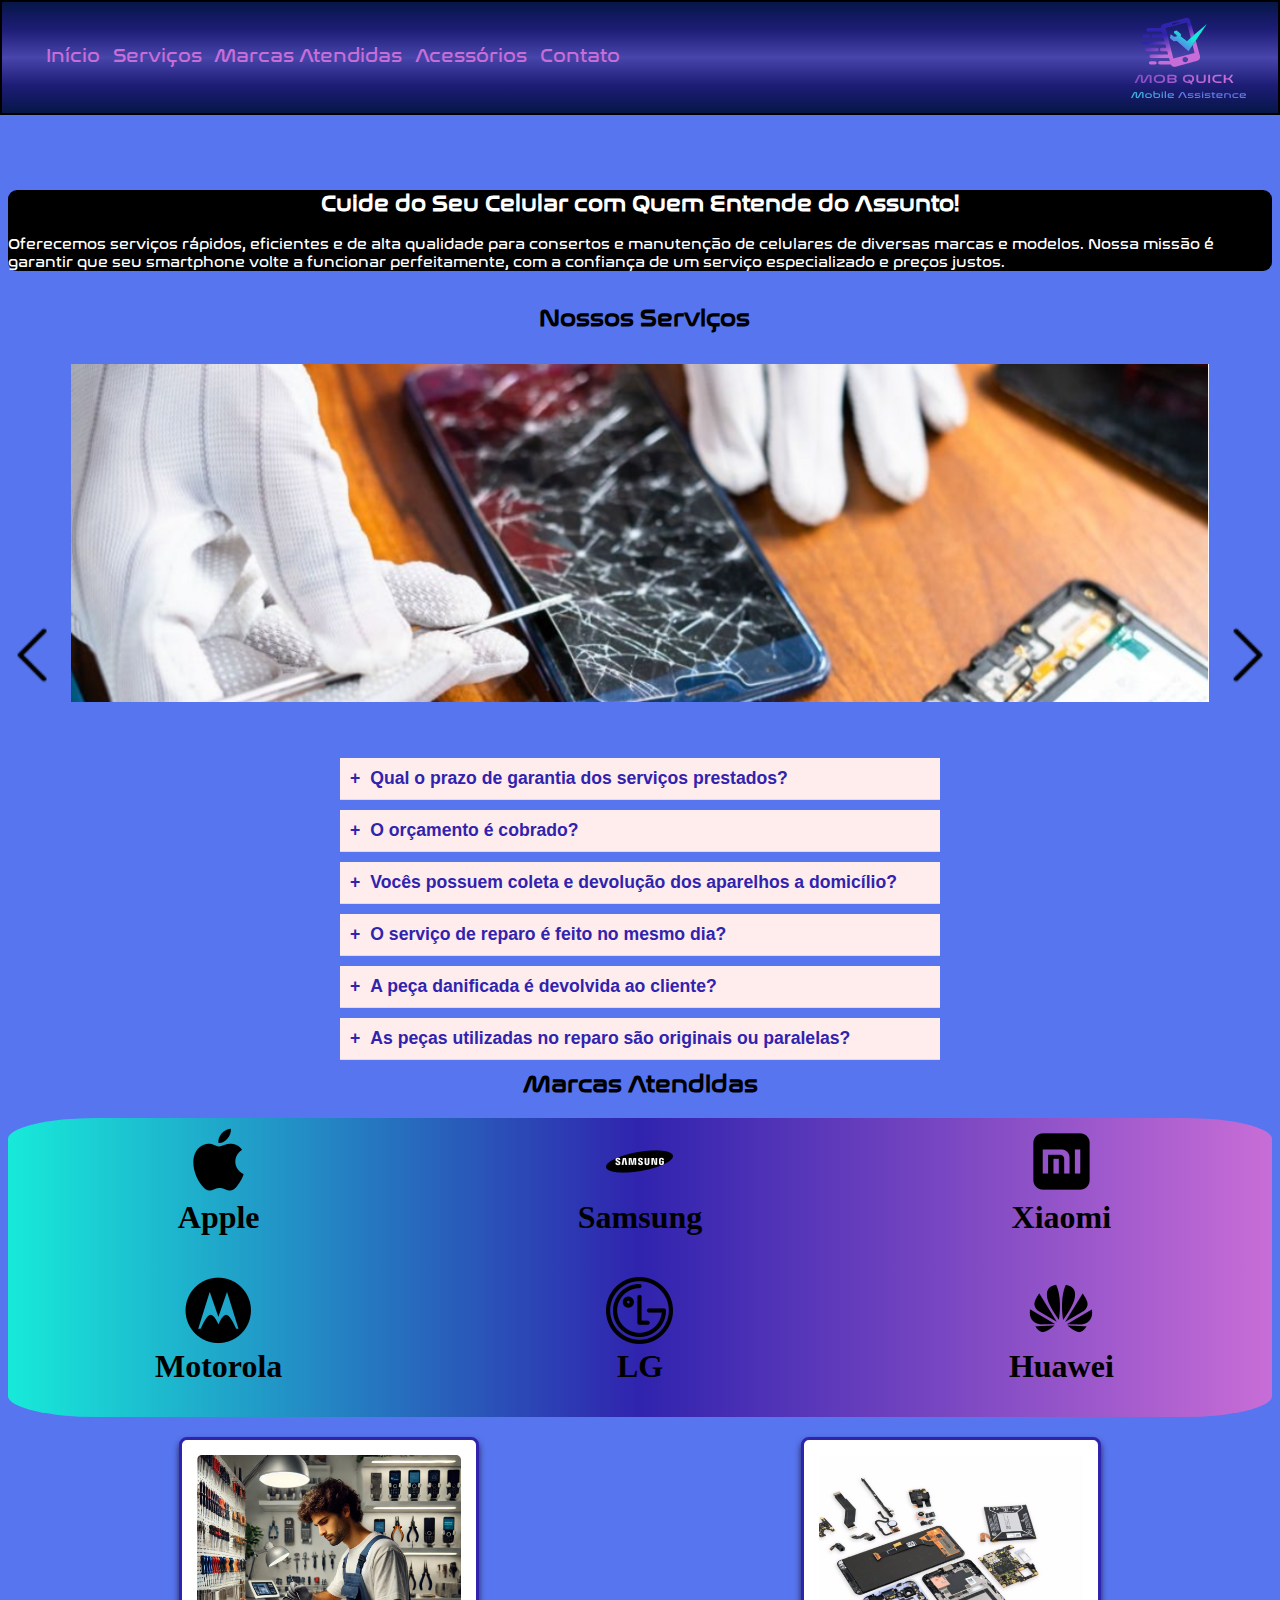
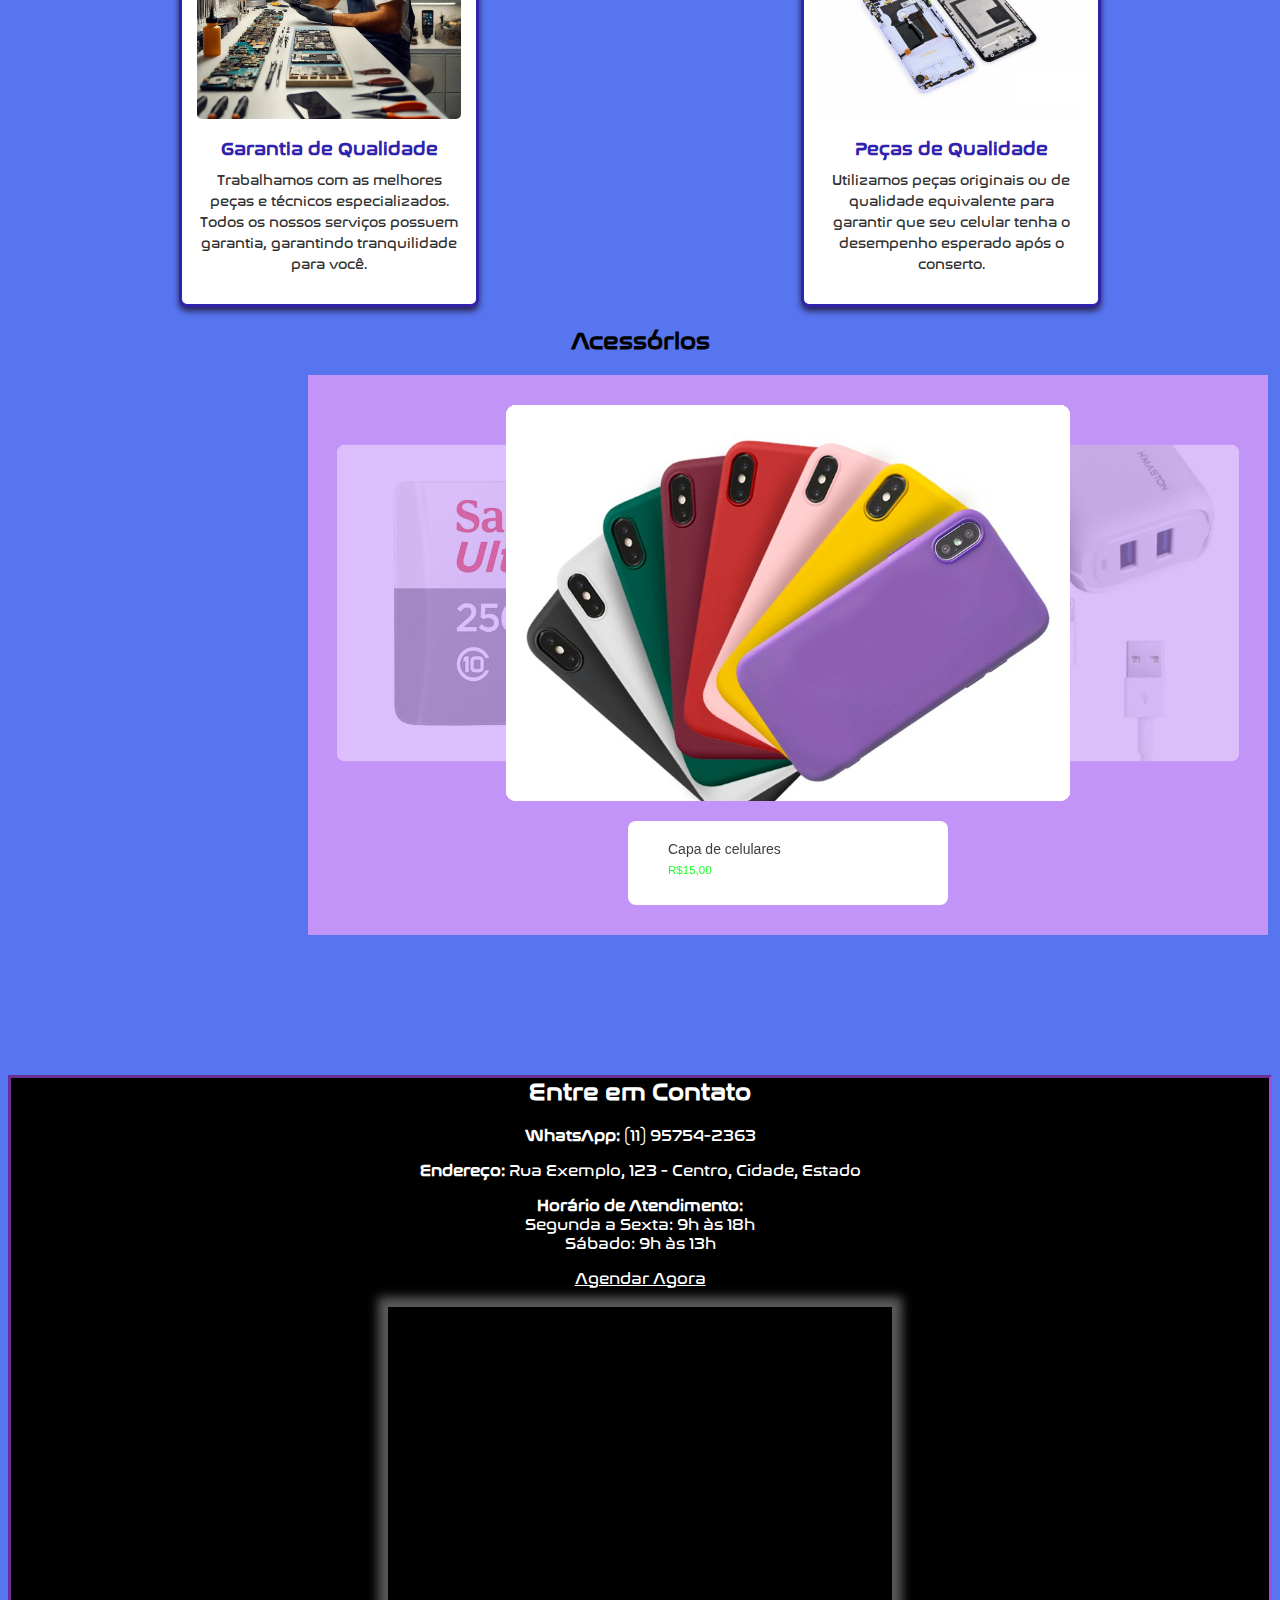
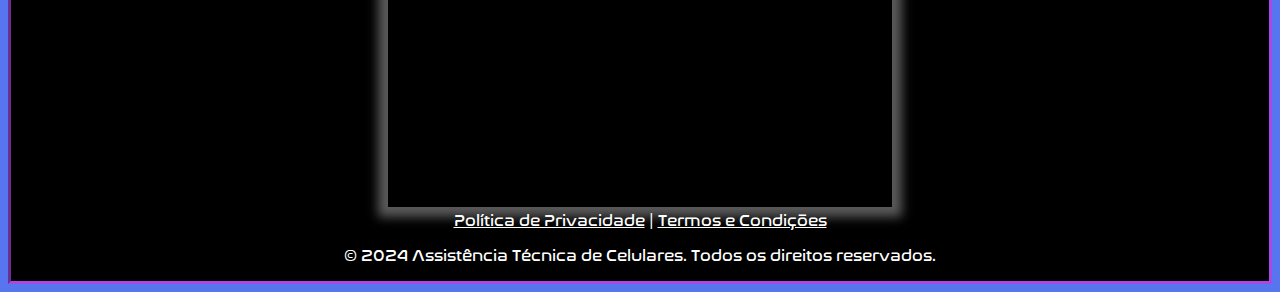
<file: index.html>
<!DOCTYPE html>
<html lang="pt-br">
<head>
    <meta charset="UTF-8"/>
    <meta http-equiv="Cache-Control" content="no-cache"/>
    <title>Assistência Técnica de Celulares</title>
    <link rel="stylesheet" href="js e css/Op_code_CSS.css"/>
    <link rel="stylesheet" href="js e css/carroussel2.css"/>
    <script src="js e css/carroussel2.js"></script>
</head>
<body>
    <script src="https://ajax.googleapis.com/ajax/libs/jquery/2.1.1/jquery.min.js"></script>	
    <script src="./js e css/Op_Code_JS.js"></script>
    <header id="header1">
        <nav>
            <ul>
                <li><a href="#inicio">Início</a></li>
                <li><a href="#servicos">Serviços</a></li>
                <li><a href="#marcas">Marcas Atendidas</a></li>
                <li><a href="#Ace">Acessórios</a></li>
                <li><a href="#contato">Contato</a></li>
            </ul>    
          </nav>
        <img id="Logo" src="./imagens/LogoClie.svg">
    </header>
    <header id="header2">
        <nav>
            <ul>
                <li><a href="#inicio">Início</a></li>
                <li><a href="#servicos">Serviços</a></li>
                <li><a href="#marcas">Marcas Atendidas</a></li>
                <li><a href="#Ace">Acessórios</a></li>
                <li><a href="#contato">Contato</a></li>
            </ul>
        </nav>
        <img id="Logo" src="./imagens/LogoClie.svg"/>
    </header>
   <section id="geral"> 
    <section id="inicio">
        <h2>Cuide do Seu Celular com Quem Entende do Assunto!</h2>
        <p>Oferecemos serviços rápidos, eficientes e de alta qualidade para consertos e manutenção de celulares de diversas marcas e modelos. Nossa missão é garantir que seu smartphone volte a funcionar perfeitamente, com a confiança de um serviço especializado e preços justos.</p>
    </section>
    <br/>
    
    <section id="servicos">
        <h2 id="Tit">Nossos Serviços</h2>

        <section id="carroussel1">
            <img id="slide" name="slide" src="./imagens/Ser1.png"/>
            <div>
                <aside id="titulo"></aside>
                <aside id="descricao"></aside>
            </div>
        </section>
        <img id="seta_left" src="./imagens/seta-voltar-64.png" onclick="Anterior()"/>
        <img id="seta_right" src="./imagens/seta-avançar-64.png" onclick="Proximo()"/>
    </section>

        <div class="faq-container">
            <div class="faq-item">
                <input type="checkbox" id="servico1">
                <label class="faq-question" for="servico1">Qual o prazo de garantia dos serviços prestados? </label>
                <div class="faq-answer">
                    <p>Prazo de 90 dias corridos a partir da emissão da nota fiscal. Se o mesmo defeito ocorrer após esse período, será cobrada apenas uma taxa vigente. Caso seja outro defeito, será necessário um novo orçamento.</p>
                </div>
            </div>
    
            <div class="faq-item">
                <input type="checkbox" id="servico2">
                <label class="faq-question" for="servico2">O orçamento é cobrado?</label>
                <div class="faq-answer">
                    <p>O orçamento é feito na hora, na presença do cliente e não é cobrado</p>
                </div>
            </div>
    
            <div class="faq-item">
                <input type="checkbox" id="servico3">
                <label class="faq-question" for="servico3">Vocês possuem coleta e devolução dos aparelhos a domicílio?</label>
                <div class="faq-answer">
                    <p>Sim, porem é cobrado uma taxa de frete por conta do cliente.</p>
                </div>
            </div>
    
            <div class="faq-item">
                <input type="checkbox" id="servico4">
                <label class="faq-question" for="servico4">O serviço de reparo é feito no mesmo dia? </label>
                <div class="faq-answer">
                    <p> Sim, porem depende da complexidade do reparo</p>
                </div>
            </div>
    
            <div class="faq-item">
                <input type="checkbox" id="servico5">
                <label class="faq-question" for="servico5">A peça danificada é devolvida ao cliente?</label>
                <div class="faq-answer">
                    <p>Sim, para não haver duvidas no reparo, a peça danificada é devolvida junto a nota fiscal</p>
                </div>
            </div>
    
            <div class="faq-item">
                <input type="checkbox" id="servico6">
                <label class="faq-question" for="servico6">As peças utilizadas no reparo são originais ou paralelas?</label>
                <div class="faq-answer">
                    <p>Dependerá do orçamento que o cliente aprovar, porém quando não originais será descrito detalhadamente no termo de garantia emitido junto a nota fiscal.</p>
                </div>
            </div>
        </div>
    </section>
    
    <section id="Ate">
        <h2 id="ate">Marcas Atendidas</h2>
        <table id="marcas">
        <tr>        
           <td><img src="./imagens/Ma1.png"/><li><h1>Apple</h1</li></td>
           <td><img src="./imagens/Ma2.png"/><li><h1>Samsung</h1></li></td>
           <td><img src="./imagens/Ma3.png"/><li><h1>Xiaomi</h1></li></td>
        </tr>
        <tr>
           <td><img src="./imagens/Ma4.png"/><li><h1>Motorola</h1></li></td>
            <td><img src="./imagens/Ma5.png"/><li><h1>LG</h1></li></td>
           <td><img src="./imagens/Ma6.png"/><li><h1>Huawei</h1></li></td>
        </tr>
        </table>
    </section>

    <section id="garantia">
        <div class="topico">
            <img src="./imagens/da.webp" alt="Serviço Garantido">
            <h3>Garantia de Qualidade</h3>
            <p>
                Trabalhamos com as melhores peças e técnicos especializados. Todos os nossos serviços possuem garantia, garantindo tranquilidade para você.
            </p>
        </div>
        <div class="topico">
            <img src="./imagens/pecas.png" alt="Peças de Qualidade">
            <h3>Peças de Qualidade</h3>
            <p>
                Utilizamos peças originais ou de qualidade equivalente para garantir que seu celular tenha o desempenho esperado após o conserto.
            </p>
        </div>
    </section>
    <h2 id="Ace">Acessórios</h2>
    <section id="car">
    
    <section class="container">
        <input type="radio" name="slider" id="item-1" checked>
        <input type="radio" name="slider" id="item-2">
        <input type="radio" name="slider" id="item-3">
        <input type="radio" name="slider" id="item-4">
        <input type="radio" name="slider" id="item-5">
        <input type="radio" name="slider" id="item-6">
        <input type="radio" name="slider" id="item-7">
        <div class="cards">
          <label class="card" for="item-1" id="song-1">
            <img src="./acessórios/capinha.png" alt="song">
          </label>
          <label class="card" for="item-2" id="song-2">
            <img src="./acessórios/carregador.png" alt="song">  
          </label>
          <label class="card" for="item-3" id="song-3">
            <img src="./acessórios/fones.png" alt="song">
          </label>
          <label class="card" for="item-4" id="song-4">
            <img src="./acessórios/pelicula.png" alt="song">
          </label>
          <label class="card" for="item-5" id="song-5">
            <img src="./acessórios/pendrive.png" alt="song">
          </label>
          <label class="card" for="item-6" id="song-6">
            <img src="./acessórios/powerbank.png" alt="song">
          </label>
          <label class="card" for="item-7" id="song-7">
            <img src="./acessórios/cartaomemo.jpg" alt="song">
          </label>
        </div>
        <div class="player">
          <div class="upper-part">          
            <div class="info-area" id="test">

              <label class="song-info" id="song-info-1">
                <div class="title">Capa de celulares</div>
                <div class="sub-line">
                  <div class="subtitle">R$15,00</div>
                  
                </div>
              </label>
              <label class="song-info" id="song-info-2">
                <div class="title">Carregador</div>
                <div class="sub-line">
                  <div class="subtitle">R$35,00</div>
                  
                </div>
              </label>
              <label class="song-info" id="song-info-3">
                <div class="title">Fones</div>
                <div class="sub-line">
                    <div class="subtitle">R$25,00</div>
                </div>
            </label>      
              <label class="song-info" id="song-info-4">
                <div class="title">Pelicula</div>
                <div class="sub-line">
                  <div class="subtitle">R$20,00</div>
                  
                </div>
              </label>
              <label class="song-info" id="song-info-5">
                <div class="title">Pendrive</div>
                <div class="sub-line">
                  <div class="subtitle">R$20,00</div>
                  
                </div>
              </label>
              <label class="song-info" id="song-info-6">
                <div class="title">Power-Bank</div>
                <div class="sub-line">
                  <div class="subtitle">R$30,00</div>
                  
                </div>
              </label>
              <label class="song-info" id="song-info-7">
                <div class="title">Cartão de memória 20GB</div>
                <div class="sub-line">
                  <div class="subtitle">R$20,00</div>
                  
                </div>
              </label>
            </div>
          </div>
        </div>
      </section>
    </section>  
    <section id="contato">
        <h2>Entre em Contato</h2>
        <p id="what"><strong>WhatsApp:</strong> (11) 95754-2363</p>
        <p id="End"><strong>Endereço:</strong> Rua Exemplo, 123 - Centro, Cidade, Estado</p>
        <p id="Hora"><strong>Horário de Atendimento:</strong><br>Segunda a Sexta: 9h às 18h<br>Sábado: 9h às 13h</p>
        <a href="#agendar" class="btn-agendar">Agendar Agora</a>
        <br/>
        <br/>
        <iframe src="https://www.google.com/maps/embed?pb=!1m18!1m12!1m3!1d2175.257687469045!2d-46.729780929555325!3d-23.520530337386866!2m3!1f0!2f0!3f0!3m2!1i1024!2i768!4f13.1!3m3!1m2!1s0x94cef8c1d7fd100d%3A0x9eac09850046cfa4!2sR.%20Guaip%C3%A1%2C%20678%20-%20Vila%20Leopoldina%2C%20S%C3%A3o%20Paulo%20-%20SP%2C%2005089-000!5e0!3m2!1spt-BR!2sbr!4v1732727632815!5m2!1spt-BR!2sbr"style="border:0;"  allowfullscreen="" loading="lazy" referrerpolicy="no-referrer-when-downgrade"></iframe>

        <footer>
            
            <p><a href="#privacidade">Política de Privacidade</a> | <a href="#termos">Termos e Condições</a></p>
            <p>&copy; 2024 Assistência Técnica de Celulares. Todos os direitos reservados.</p>
        </footer>
    </section>
</section> 
</body>
</html>
</file>
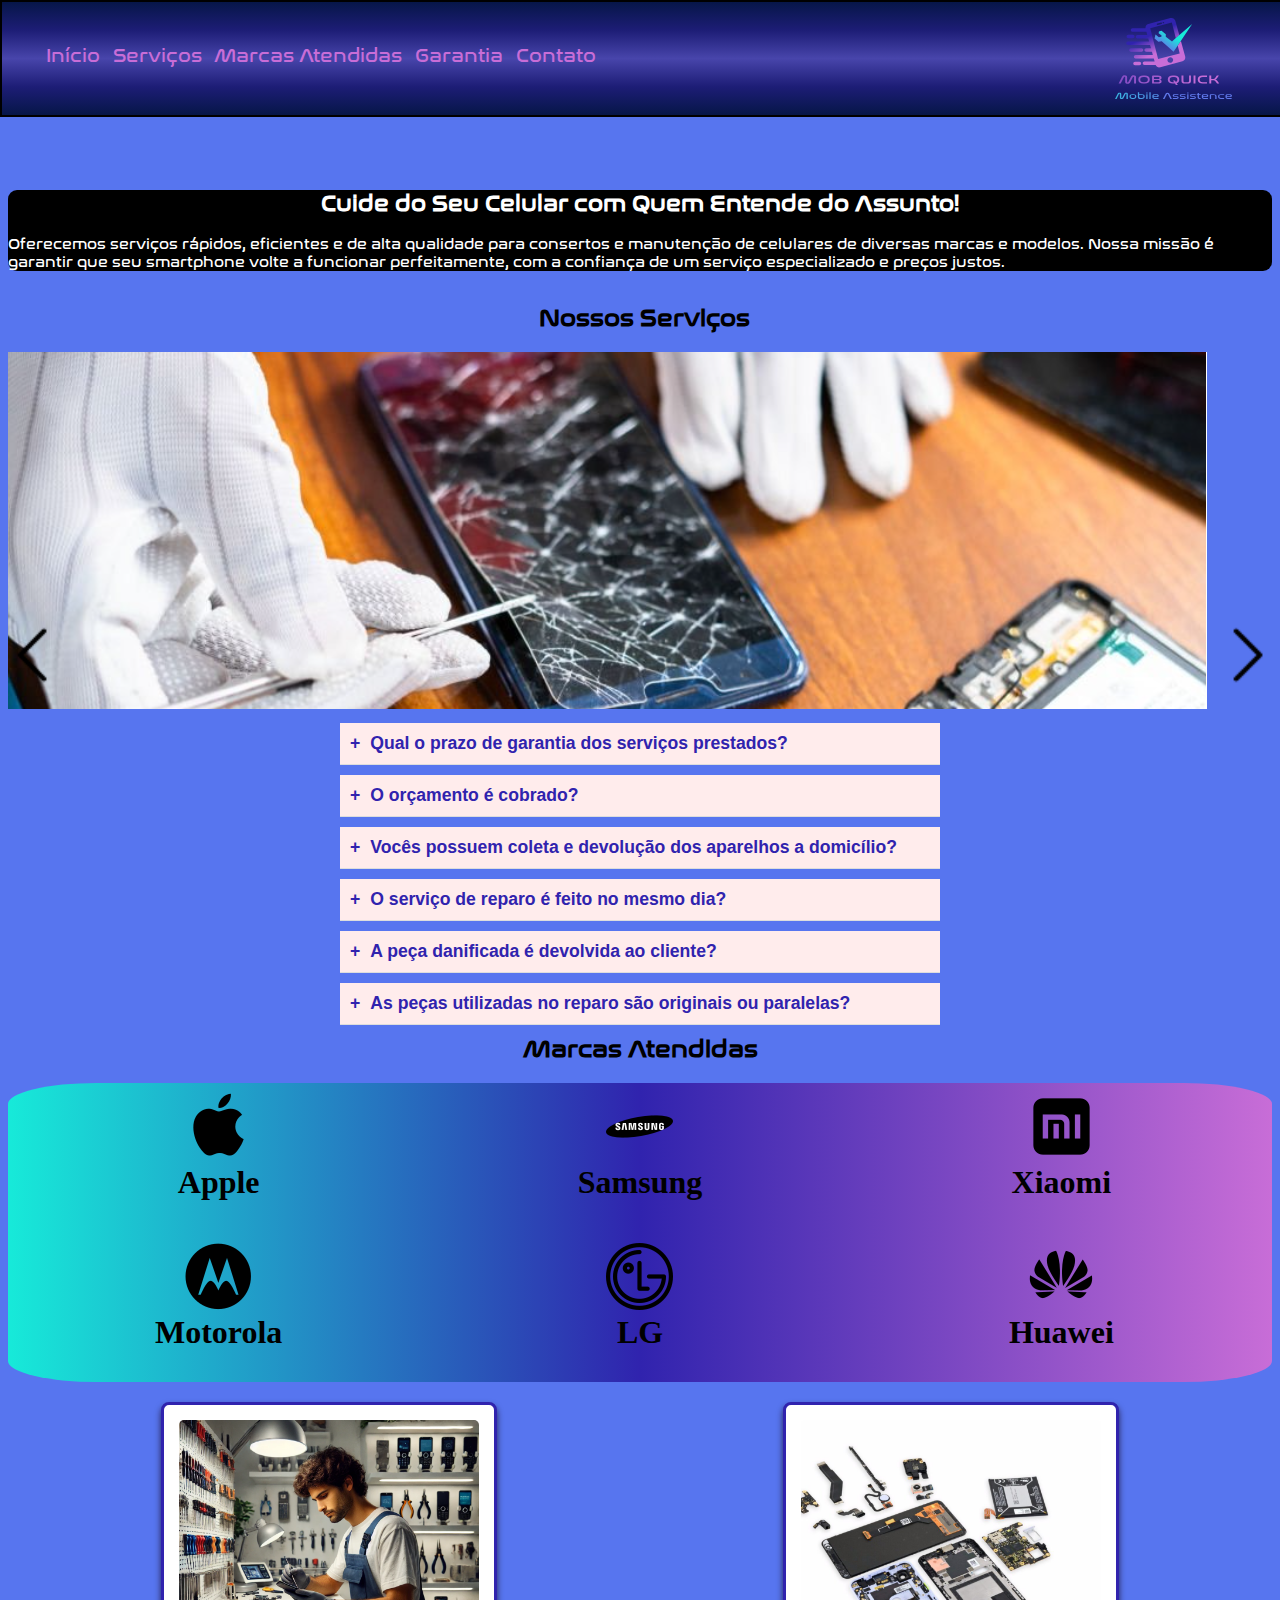
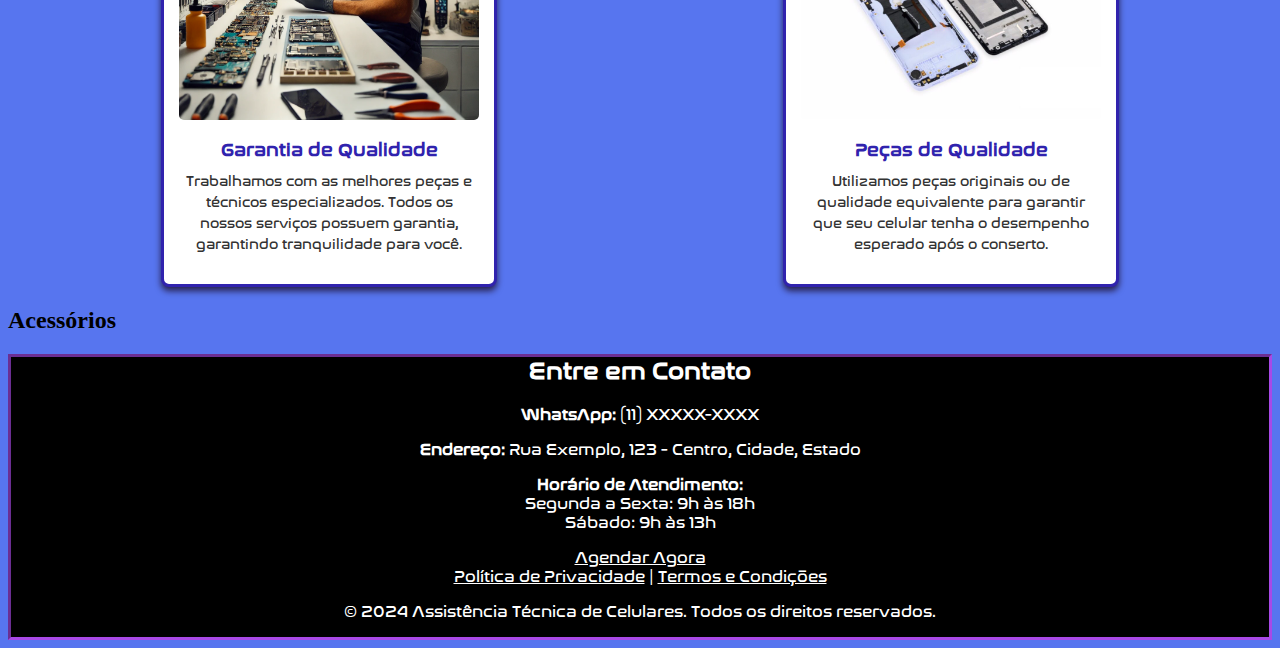
<file: Option_code/Op_code.html>
<!DOCTYPE html>
<html lang="pt-br">
<head>
    <meta charset="UTF-8"/>
    <meta http-equiv="Cache-Control" content="no-cache"/>
    <title>Assistência Técnica de Celulares</title>
    <link rel="stylesheet" href="../js e css/Op_code_CSS.css">
</head>
<body>
    <script src="https://ajax.googleapis.com/ajax/libs/jquery/2.1.1/jquery.min.js"></script>	
    <script src="../js e css/Op_Code_JS.js"></script>
    <header id="header1">
        <nav>
            <ul>
                <li><a href="#inicio">Início</a></li>
                <li><a href="#servicos">Serviços</a></li>
                <li><a href="#marcas">Marcas Atendidas</a></li>
                <li><a href="#garantia">Garantia</a></li>
                <li><a href="#contato">Contato</a></li>
            </ul>
        </nav>
        <img id="Logo" src="../imagens/LogoClie.svg">
    </header>
    <header id="header2">
        <nav>
            <ul>
                <li><a href="#inicio">Início</a></li>
                <li><a href="#servicos">Serviços</a></li>
                <li><a href="#marcas">Marcas Atendidas</a></li>
                <li><a href="#garantia">Garantia</a></li>
                <li><a href="#contato">Contato</a></li>
            </ul>
        </nav>
        <img id="Logo" src="../imagens/LogoClie.svg"/>
    </header>
    <section id="inicio">
        <h2>Cuide do Seu Celular com Quem Entende do Assunto!</h2>
        <p>Oferecemos serviços rápidos, eficientes e de alta qualidade para consertos e manutenção de celulares de diversas marcas e modelos. Nossa missão é garantir que seu smartphone volte a funcionar perfeitamente, com a confiança de um serviço especializado e preços justos.</p>
    </section>
    <br/>
    
    <section id="servicos">
        <h2 id="Tit">Nossos Serviços</h2>

        <section id="carrossel">
            <img id="slide" name="slide" src="../imagens/Ser1.png"/>
            <div>
                <aside id="titulo"></aside>
                <aside id="descricao"></aside>
            </div>
        </section>
        <img id="seta_left" src="../imagens/seta-voltar-64.png" onclick="Anterior()"/>
        <img id="seta_right" src="../imagens/seta-avançar-64.png" onclick="Proximo()"/>
    </section>

        <div class="faq-container">
            <div class="faq-item">
                <input type="checkbox" id="servico1">
                <label class="faq-question" for="servico1">Qual o prazo de garantia dos serviços prestados? </label>
                <div class="faq-answer">
                    <p>Prazo de 90 dias corridos a partir da emissão da nota fiscal. Se o mesmo defeito ocorrer após esse período, será cobrada apenas uma taxa vigente. Caso seja outro defeito, será necessário um novo orçamento.</p>
                </div>
            </div>
    
            <div class="faq-item">
                <input type="checkbox" id="servico2">
                <label class="faq-question" for="servico2">O orçamento é cobrado?</label>
                <div class="faq-answer">
                    <p>O orçamento é feito na hora, na presença do cliente e não é cobrado</p>
                </div>
            </div>
    
            <div class="faq-item">
                <input type="checkbox" id="servico3">
                <label class="faq-question" for="servico3">Vocês possuem coleta e devolução dos aparelhos a domicílio?</label>
                <div class="faq-answer">
                    <p>Sim, porem é cobrado uma taxa de frete por conta do cliente.</p>
                </div>
            </div>
    
            <div class="faq-item">
                <input type="checkbox" id="servico4">
                <label class="faq-question" for="servico4">O serviço de reparo é feito no mesmo dia? </label>
                <div class="faq-answer">
                    <p> Sim, porem depende da complexidade do reparo</p>
                </div>
            </div>
    
            <div class="faq-item">
                <input type="checkbox" id="servico5">
                <label class="faq-question" for="servico5">A peça danificada é devolvida ao cliente?</label>
                <div class="faq-answer">
                    <p>Sim, para não haver duvidas no reparo, a peça danificada é devolvida junto a nota fiscal</p>
                </div>
            </div>
    
            <div class="faq-item">
                <input type="checkbox" id="servico6">
                <label class="faq-question" for="servico6">As peças utilizadas no reparo são originais ou paralelas?</label>
                <div class="faq-answer">
                    <p>Dependerá do orçamento que o cliente aprovar, porém quando não originais será descrito detalhadamente no termo de garantia emitido junto a nota fiscal.</p>
                </div>
            </div>
        </div>
    </section>
    
    <section id="Ate">
        <h2 id="ate">Marcas Atendidas</h2>
        <table id="marcas">
        <tr>        
           <td><img src="../imagens/Ma1.png"/><li><h1>Apple</h1</li></td>
           <td><img src="../imagens/Ma2.png"/><li><h1>Samsung</h1></li></td>
           <td><img src="../imagens/Ma3.png"/><li><h1>Xiaomi</h1></li></td>
        </tr>
        <tr>
           <td><img src="../imagens/Ma4.png"/><li><h1>Motorola</h1></li></td>
            <td><img src="../imagens/Ma5.png"/><li><h1>LG</h1></li></td>
           <td><img src="../imagens/Ma6.png"/><li><h1>Huawei</h1></li></td>
        </tr>
        </table>
    </section>

    <section id="garantia">
        <div class="topico">
            <img src="../imagens/da.webp" alt="Serviço Garantido">
            <h3>Garantia de Qualidade</h3>
            <p>
                Trabalhamos com as melhores peças e técnicos especializados. Todos os nossos serviços possuem garantia, garantindo tranquilidade para você.
            </p>
        </div>
        <div class="topico">
            <img src="../imagens/pecas.png" alt="Peças de Qualidade">
            <h3>Peças de Qualidade</h3>
            <p>
                Utilizamos peças originais ou de qualidade equivalente para garantir que seu celular tenha o desempenho esperado após o conserto.
            </p>
        </div>
    </section>

    <section id="loja">
        <h2>Acessórios</h2>

     
    </section> 

    <section id="contato">
        <h2>Entre em Contato</h2>
        <p id="what"><strong>WhatsApp:</strong> (11) XXXXX-XXXX</p>
        <p id="End"><strong>Endereço:</strong> Rua Exemplo, 123 - Centro, Cidade, Estado</p>
        <p id="Hora"><strong>Horário de Atendimento:</strong><br>Segunda a Sexta: 9h às 18h<br>Sábado: 9h às 13h</p>
        <a href="#agendar" class="btn-agendar">Agendar Agora</a>


        <footer>
         
            <p><a href="#privacidade">Política de Privacidade</a> | <a href="#termos">Termos e Condições</a></p>
            <p>&copy; 2024 Assistência Técnica de Celulares. Todos os direitos reservados.</p>
        </footer>
    </section>
</body>
</html>
</file>
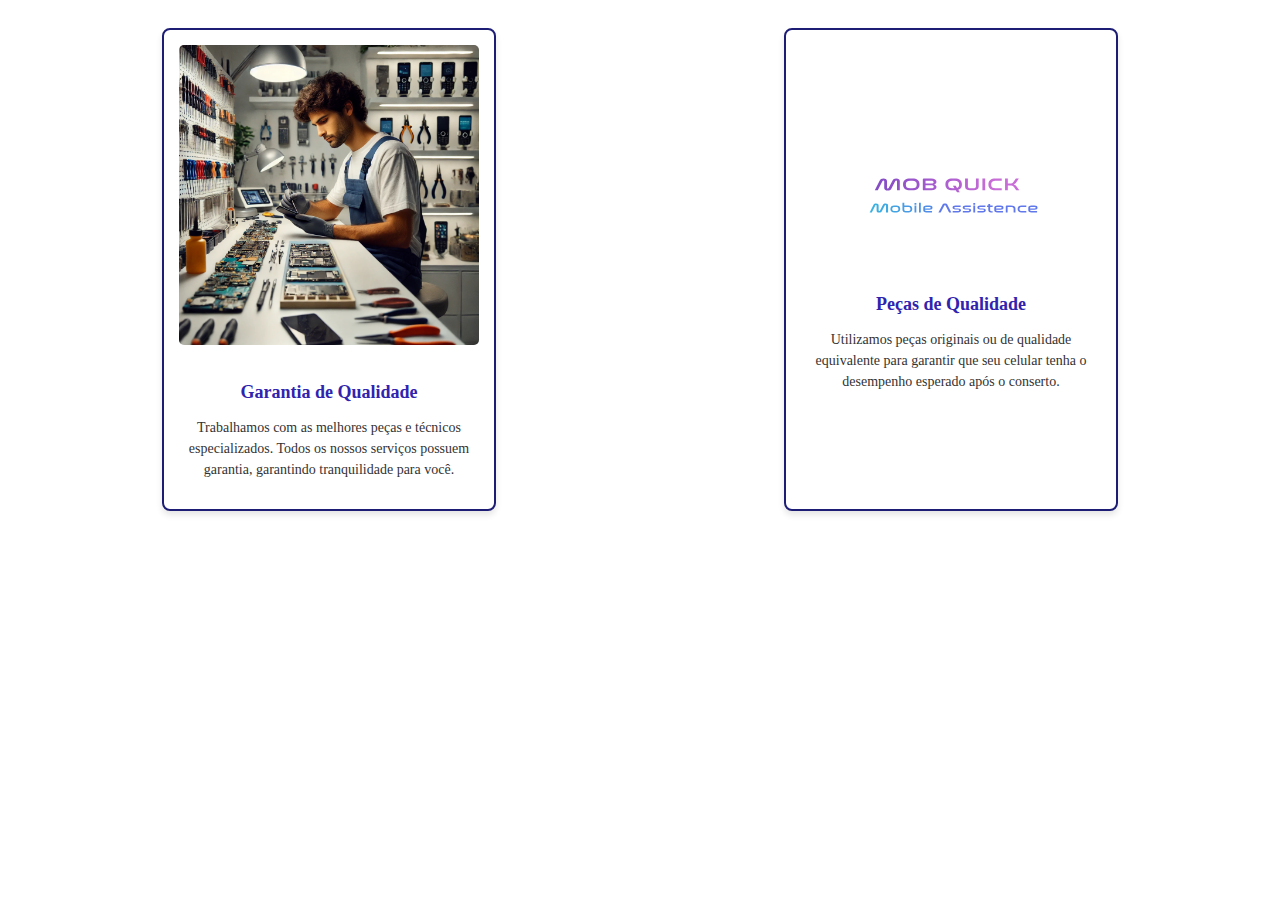
<file: Option_code/Untitled-1.html>
<!DOCTYPE html>
<html>
    
<section id="garantia">
    <div class="topico">
        <img src="../imagens/da.webp" alt="Serviço Garantido">
        <h3>Garantia de Qualidade</h3>
        <p>
            Trabalhamos com as melhores peças e técnicos especializados. Todos os nossos serviços possuem garantia, garantindo tranquilidade para você.
        </p>
    </div>
    <div class="topico">
        <img src="../imagens/tag.svg" alt="Peças de Qualidade">
        <h3>Peças de Qualidade</h3>
        <p>
            Utilizamos peças originais ou de qualidade equivalente para garantir que seu celular tenha o desempenho esperado após o conserto.
        </p>
    </div>
</section>
</html>
<style>




#garantia {
    display: flex; /* Coloca os tópicos lado a lado */
    justify-content: space-around; /* Distribui espaço entre os tópicos */
    gap: 20px; /* Espaçamento entre os blocos */
    padding: 20px; /* Espaçamento interno do container */
}

.topico {
    border: 2px solid #1d1d76; /* Define a borda ao redor do bloco */
    border-radius: 8px; /* Borda arredondada */
    padding: 15px; /* Espaçamento interno dentro do bloco */
    text-align: center; /* Centraliza o texto */
    width: 300px; /* Largura fixa para uniformidade */
    background-color: #fff; /* Fundo branco */
    box-shadow: 0 4px 6px rgba(0, 0, 0, 0.1); /* Adiciona sombra */
}

.topico img {
    max-width: 100%; /* Garante que a imagem não ultrapasse o bloco */
    height: auto; /* Mantém a proporção da imagem */
    border-radius: 5px; /* Opcional: arredonda a imagem */
    margin-bottom: 15px; /* Espaçamento entre a imagem e o texto */
}

.topico h3 {
    font-size: 18px;
    margin-bottom: 10px; /* Espaçamento entre o título e o texto */
    color: #3023AE; /* Cor do título */
}

.topico p {
    font-size: 14px;
    color: #333; /* Cor do texto */
    line-height: 1.5; /* Espaçamento entre linhas */
}

</style>
</file>
<file: js e css/Op_code_CSS.css>
@font-face{
    font-family:"Nasa";
    src: url(../fonte/nasalization-rg.otf);
}

html{
    scroll-behavior: smooth;
    background:#5775EF;
}

:target{
    scroll-margin-top:150px;
}

*{
    margin-top:0px;
}

#Logo 
{
    top:-3%;
    margin-top:-3%;
    left:39%;
    margin-left:39%;
    width:10%;
    height:10%;
    float:left;
    border-radius: 20%;
    box-shadow:0px 0px 5px 5px rgb(216, 22, 22),
}
#header1 {
    align-items:center;
    position: fixed;
    display:table;
    padding:0.3%;
    padding-right:1%;
    width:100%;
    z-index: 5;
    height:auto;
    left:0%;
    margin-left:0%;
    right:0%;
    margin-right:0%;
    top:0%;
    margin-top:0%;
    background:linear-gradient(to bottom, rgb(0,0,0), rgb(30,30,30), rgb(70,70,70),rgb(30,30,30),rgb(0,0,0));
}
#header1 nav{
    top:3%;
    margin-top:3%;
}
#header1 nav ul{
    display: inline-flex;
    list-style: none;
    font-family:"Nasa";
    font-size: 1.5vw;
    float:left;
}

#header1 nav ul li{
    padding-right: 1vw;
}

#header1 nav ul li a{
    text-decoration: none;
    color:rgb(200, 109, 215);
}

#header1 nav ul li a:hover{
    border-bottom:2px solid rgb(200,109,215);
    box-shadow:-2px 0px 2px 2px rgb(141, 76, 150);
    transition-duration: 0.1s;
    transition-delay:0.1s;
    transition-property: all;
    transition-timing-function: ease;
}

#header1 nav ul li a:visited{
    color:rgb(200,109,215);
}
#header2 {
    position: fixed;
    align-items:center;
    display:table;
    padding:0.3%;
    padding-right:1%;
    border:2px solid rgb(0,0,0);
    width:100%;
    height:auto;
    left:0%;
    margin-left:0%;
    right:0%;
    margin-right:0%;
    z-index: 5;
    top:0%;
    margin-top:0%;
    background:linear-gradient(to bottom, rgb(6, 22, 72), rgb(29, 29, 118), rgb(72, 69, 171),rgb(29, 29, 118),rgb(6, 22, 72));
}
#header2 nav{
    top:3%;
    margin-top:3%;
}
#header2 nav ul{
    display: inline-flex;
    list-style: none;
    font-family:"Nasa";
    font-size: 1.5vw;
    float:left;
}

#header2 nav ul li{
    padding-right: 1vw;
}

#header2 nav ul li a{
    text-decoration: none;
    color:rgb(200, 109, 215);
}

#header2 nav ul li a:hover{
    border-bottom:2px solid rgb(200,109,215);
    box-shadow:-2px 0px 2px 2px rgb(141, 76, 150);
    transition-duration: 0.1s;
    transition-delay:0.1s;
    transition-property: all;
    transition-timing-function: ease;
}

#header2 nav ul li a:visited{
    color:rgb(200,109,215);
}

#inicio{
    top:9.4%;
    margin-top:9.4%;
    color:#ffff;
    background: black;
    font-family: "Nasa";
    border-radius: 9px;
    background-size: 20%;
    font-size: 15px;
     

}

#inicio h2{text-align: center;
 }

 .faq-container {
    max-width: 600px;
    margin: auto;
    font-family: Arial, sans-serif;
    color: #3023AE;
}

.faq-item {
    margin: 10px 0;
    border-bottom: 1px solid #ddd;
}

.faq-question {
    display: flex;
    align-items: center;
    cursor: pointer;
    padding: 10px;
    font-weight: bold;
    font-size: 1.1em;
    background-color: #ffecec;
}

.faq-answer {
    max-height: 0;
    overflow: hidden;
    transition: max-height 0.3s ease;
    padding: 0 10px;
    color:#17EAD9;
    background-color: #000000;
}

input[type="checkbox"] {
    display: none;
    
}

input[type="checkbox"]:checked ~ .faq-answer {
    max-height: 200px;
    padding: 10px;
    background-color: #000000;
    font-size: 1em;
    color:#17EAD9;
}

.faq-question::before {
    content: "+";
    margin-right: 10px;
    
    
}

input[type="checkbox"]:checked + .faq-question::before {
    content: "-";
    
}

#servicos{
    background: solid #ffff;
}

#carroussel1{
    display:table;
    width:70%;
    margin-left:15%;
    
}

#carroussel1 #slide {
    display:table;
    float:left;
    width:60%; /*assume media proporcional*/
    padding-top:1%;
}

#carroussel1 div  {
    float:left;
    width:30%;
    padding:5%;
    font-family:"Nasa";
    font-size:120%; /*transforma em pixel fixo*/
}


#carroussel1 div #titulo{
    font-weight:bold;
    
}
#seta_left{
    width:5%;
    left:9%;
}
#seta_right{
    width:5%;
    right:19%;
}
#seta_left, #seta_right{
    top:58%;
    position: absolute;
    display: inline;
    border-radius:100%;
    cursor: pointer;
}
#seta_left:hover, #seta_right:hover 
    {
    box-shadow:0px 0px 10px 10px  #17ead9;   
    background:#ffff ;
    }

#Tit{
    padding-left: 42%;
    font-family: "Nasa";

}

#marcas{
    width: 100%;
    border-collapse: collapse;
    background:linear-gradient(to right , #17ead9,#3023ae,#c86dd7);
    border-radius: 7%;
    margin:0%;
    padding: 0%;


  }
  
#marcas td {
    text-align: center;  
    padding: 10px;  
    list-style: none;
    width: 33.33%;

  }
  
  #marcas img {
    max-width: 100%;
    height: auto;
  }
#ate {
    text-align: center;
    font-family: "Nasa";
    margin-bottom: 20px;
    
}
#Ace{
    text-align: center;
    font-family: "Nasa";
    margin-bottom: 20px;
    
}
#garantia {
    display: flex; 
    justify-content: space-around; 
    gap: 20px; 
    padding: 20px; 
    font-family: "Nasa";
}

.topico {
    border: 3px solid #3023ae; 
    border-radius: 8px; 
    padding: 15px; 
    text-align: center; 
    width: 300px;
    background-color: #fff; 
    box-shadow: 0 4px 6px rgba(24, 6, 27, 0.745); 
}

.topico img {
    max-width: 100%; /* Garante que a imagem não ultrapasse o bloco */
    height: auto; /* Mantém a proporção da imagem */
    border-radius: 5px; /* Opcional: arredonda a imagem */
    margin-bottom: 15px; /* Espaçamento entre a imagem e o texto */
}

.topico h3 {
    font-size: 18px;
    margin-bottom: 10px; /* Espaçamento entre o título e o texto */
    color: #3023AE; /* Cor do título */
}

.topico p {
    font-size: 14px;
    color: #333; /* Cor do texto */
    line-height: 1.5; /* Espaçamento entre linhas */
}

#contato {
    border:  3px inset rgb(168, 73, 231);
    display: block;
    justify-content: center;
    align-items: center;
    text-align: center;
     background-color: rgb(0, 0, 0);
     color: white; 
    
     font-family: "Nasa";
     
}
iframe{
    width: 40%;
    height: 500px;
    box-shadow:0px 0px 10px 10px rgb(90, 90, 90)
}

#contato a{
    color: rgb(255, 255, 255);
    
}
#contato a:visited{
    color: rgb(159, 148, 148);
}

@media (min-width: 768px) {
    #inicio{
        margin-top:15% ;
    }
    #carroussel1 {
        width: 90%;
        margin-left: 5%;
    }

    #carroussel1 #slide {
        width: 100%;
        float: none;
    }

    #carroussel1 div {
        width: 100%;
        padding: 2%;
        font-size: 100%; /* Ajusta tamanho da fonte */
    }

    #seta_left,
    #seta_right {
        width: 8%; /* Ajusta o tamanho das setas */
        top: 50%;
    }

    #seta_left {
        left: -1.5%;
        margin-top: 12%;
    }

    #seta_right {
        right:-1.5%;
        margin-top: 12%;
    }



}

#Icon{
    
        
        float:right;
        border-radius: 20%;
}

@media (max-width: 1080px) {
    #inicio {
        margin-top: 15%;
    }

    #carroussel1 {
        width: 90%;
        margin-left: 5%;
    }

    #carroussel1 #slide {
        width: 100%;
        float: none;
    }

    #carroussel1 div {
        width: 100%;
        padding: 2%;
        font-size: 100%; /* Ajusta tamanho da fonte */
    }

    #seta_left,
    #seta_right {
        width: 8%; /* Ajusta o tamanho das setas */
        top: 50%;
        margin-top: 12%;
    }

    #seta_left {
        left: -1.5%;
    }

    #seta_right {
        right: -1.5%;
    }    

    
}
</file>
<file: js e css/carroussel2.css>
* {
  box-sizing: border-box;
}
#car{  /*afetas as imagens do carrosel*/
  margin: 0;
  padding: 0;
  width: 1200px;
  height: 700px;
  z-index: -1;
}

.container {  
  display: flex;
  align-items: center;
  justify-content: center;
  padding: 30px 10px;
  font-family: 'DM Sans', sans-serif;
  transition: background-color .4s ease-in;
  background-color: #c394f8;
  margin-left: 25%;
 
  
  &.blue {
    background-color: #428aa6;
  }
}

#item-1, #item-2, #item-3, #item-4, #item-5, #item-6, #item-7 {
  display: none;
}

.container {
  width: 80%;
  height: 80%;
  transform-style: preserve-3d;
  display: flex;
  justify-content: center;
  flex-direction: column;
  align-items: center;
}

.cards {
  position: relative;
  width: 100%;
  height: 100%;
  margin-bottom: 20px;
  
}

.card {
  position: absolute;
  width: 60%;
  height: 100%;
  left: 0;
  right: 0;
  margin: auto;
  transition: transform .4s ease;
  cursor: pointer;
}

.card img {
  width: 100%;
  height: 100%;
  border-radius: 10px;
  object-fit: cover;
}

#item-1:checked ~ .cards #song-7, #item-2:checked ~ .cards #song-1, #item-3:checked ~ .cards #song-2,#item-4:checked ~ .cards #song-3,#item-5:checked ~ .cards #song-4,#item-6:checked ~ .cards #song-5,#item-7:checked ~ .cards #song-6 {
  transform: translateX(-40%) scale(.8);
  opacity: .4;
  z-index: 0;
}

#item-1:checked ~ .cards #song-2, #item-2:checked ~ .cards #song-3, #item-3:checked ~ .cards #song-4,#item-4:checked ~ .cards #song-5,#item-5:checked ~ .cards #song-6,#item-6:checked ~ .cards #song-7,#item-7:checked ~ .cards #song-1 {
  transform: translateX(40%) scale(.8);
  opacity: .4;
  z-index: 0;
}

#item-1:checked ~ .cards #song-1, #item-2:checked ~ .cards #song-2, #item-3:checked ~ .cards #song-3, #item-4:checked ~ .cards #song-4, #item-5:checked ~ .cards #song-5, #item-6:checked ~ .cards #song-6, #item-7:checked ~ .cards #song-7 {
  transform: translate(0) scale(1);
  opacity: 1;
  z-index: 1;
  
  .card img {
    box-shadow: 0px 0px 5px 0px rgba(81, 81, 81, 0.47);
  }
}

.player {
  background-color: #fff;
  border-radius: 8px;
  min-width: 320px;
  padding: 16px 10px;
  font-size: 20%;
}

.upper-part {
  position: relative;
  display: flex;
  align-items: center;
  margin-bottom: 12px;
  height: 40px;
  overflow: hidden;
}



.song-info {
  width: calc(100% - 32px);
  display: block;
  height: auto;
}

.song-info .title {
  color: #403d40;
  font-size: 14px;
  line-height: 25px;
}



.subtitle {
 
  line-height: 16px;
  color: #20ff2b;
}


.progress-bar {
  height: 3px;
  width: 100%;
  background-color: #e9efff;
  border-radius: 2px;
  overflow: hidden;
}

.progress {
  display: block;
  position: relative;
  width: 60%;
  height: 100%;
  background-color: #2992dc;
  border-radius: 6px;
}

.info-area {
  width: 100%;
  height:150px;
  position: absolute;
  top: 0;
  left: 30px;
  transition: transform .4s ease-in;
}

#item-2:checked ~ .player #test {
  transform: translateY(0);
  
}

#item-2:checked ~ .player #test  {
  transform: translateY(-40px);
}

#item-3:checked ~ .player #test  {
  transform: translateY(-80px);
}
#item-4:checked ~ .player #test  {
  transform: translateY(-120px);
}
#item-5:checked ~ .player #test  {
  transform: translateY(-160px);
}
#item-6:checked ~ .player #test  {
  transform: translateY(-200px);
}
#item-7:checked ~ .player #test  {
  transform: translateY(-240px);
}

.subtitle{
  font-size: 0.9vw;
}

@media (max-width: 1080) {
  #car{
    margin: 0%;
    padding: 0%;
    width: 600px;
    height: 350px;
    position: center;
  }

  .container{
    margin-left:0;
  }
  .subtitle{
    font-size: 1vw;
  }
  .player{
    min-width: 400px;
    padding: 8px,10px;
    font-size: 90%;
  }
  .upper-part{
    margin-bottom: 24px;
    height: 40px;

  }
  .song-info{
    width:calc(100%-8px);
  }
  .song-info .title{
    
    font-size: 15px;
    line-height: 21px;
    
  }
  .subtitle{
    line-height: 19px;
    font-size:25px ;
  }
  .info-area{
    width: 100%;
    height:250px ;
    left:15px;
    top:0;
  }
  
 
}
</file>
